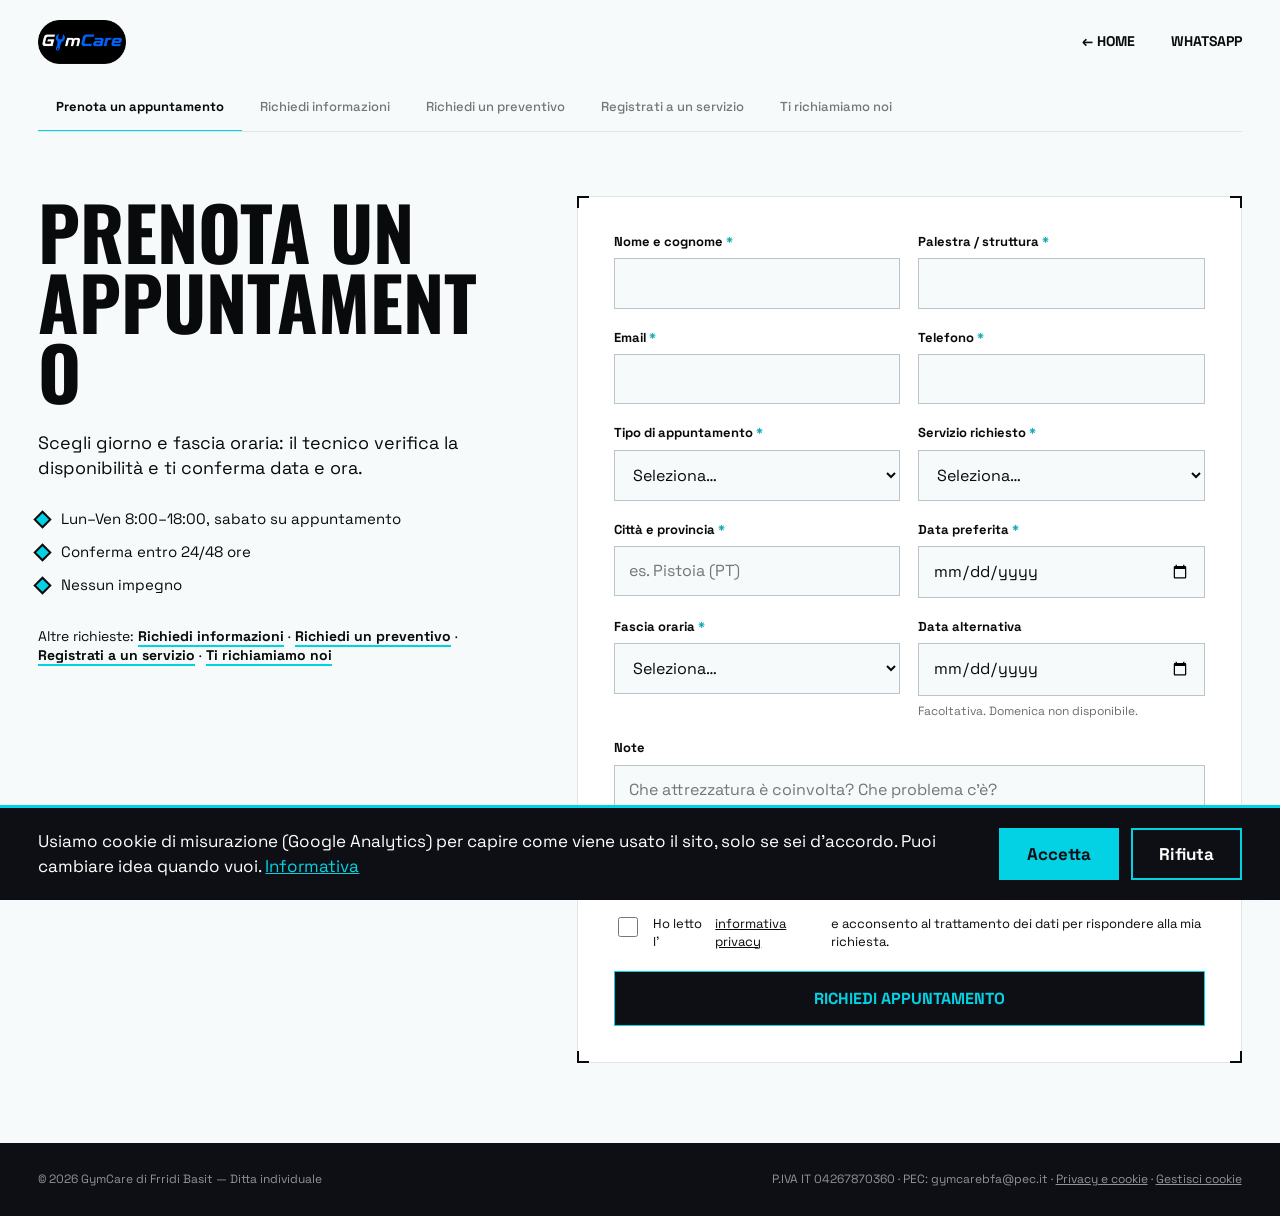
<file: appuntamento.html>
<!doctype html>
<html lang="it"><head><meta charset="utf-8"><meta name="viewport" content="width=device-width, initial-scale=1, viewport-fit=cover">
<title>Prenota un appuntamento — GymCare BFA</title><meta name="description" content="Scegli giorno e fascia oraria: il tecnico verifica la disponibilità e ti conferma data e ora.">
<link rel="canonical" href="https://gymcarebfa.com/appuntamento.html"><meta name="theme-color" content="#f7fafb">
<link rel="icon" type="image/png" href="favicon.png">
<link rel="preconnect" href="https://fonts.googleapis.com"><link rel="preconnect" href="https://fonts.gstatic.com" crossorigin>
<link href="https://fonts.googleapis.com/css2?family=Oswald:wght@400;500;700&family=Space+Grotesk:wght@400;500;700&display=swap" rel="stylesheet">
<link rel="stylesheet" href="richieste.css"></head><body>
<header><a href="index.html" aria-label="GymCare, torna alla home"><img src="logo.png" alt="GymCare" width="600" height="300"></a>
<div class="l"><a href="index.html">← Home</a><a href="https://wa.me/393883053433">WhatsApp</a></div></header>
<nav class="tabs" aria-label="Tipo di richiesta"><a href="appuntamento.html" aria-current="page">Prenota un appuntamento</a><a href="informazioni.html">Richiedi informazioni</a><a href="preventivo.html">Richiedi un preventivo</a><a href="registrazione.html">Registrati a un servizio</a><a href="ricontatto.html">Ti richiamiamo noi</a></nav>
<main><div class="lft"><h1>Prenota un appuntamento</h1><p class="lead">Scegli giorno e fascia oraria: il tecnico verifica la disponibilità e ti conferma data e ora.</p>
<ul class="chk"><li>Lun–Ven 8:00–18:00, sabato su appuntamento</li><li>Conferma entro 24/48 ore</li><li>Nessun impegno</li></ul>
<p class="alt">Altre richieste: <a href="informazioni.html">Richiedi informazioni</a> · <a href="preventivo.html">Richiedi un preventivo</a> · <a href="registrazione.html">Registrati a un servizio</a> · <a href="ricontatto.html">Ti richiamiamo noi</a></p></div>
<div>
<div class="card"><i></i><i></i><i></i><i></i>
<noscript><p class="err">Per inviare il modulo serve JavaScript. Scrivici su <a href="https://wa.me/393883053433"><u>WhatsApp</u></a> o a gymcarebfa@gmail.com.</p></noscript>
<form method="POST" novalidate>
<input type="hidden" name="subject" value="[GymCare sito] Prenota un appuntamento"><input type="hidden" name="from_name" value="Sito GymCare"><input type="hidden" name="tipo_richiesta" value="Prenota un appuntamento"><input type="hidden" name="riferimento" value="" data-l="Riferimento">
<input class="hp" type="checkbox" name="botcheck" tabindex="-1" autocomplete="off" aria-hidden="true">
<div class="f"><label for="nome" class="req">Nome e cognome</label><input id="nome" name="nome" type="text" data-l="Nome e cognome" required autocomplete="name" placeholder=""></div><div class="f"><label for="struttura" class="req">Palestra / struttura</label><input id="struttura" name="struttura" type="text" data-l="Palestra / struttura" required autocomplete="organization" placeholder=""></div><div class="f"><label for="email" class="req">Email</label><input id="email" name="email" type="email" data-l="Email" required autocomplete="email" placeholder=""></div><div class="f"><label for="telefono" class="req">Telefono</label><input id="telefono" name="telefono" type="tel" data-l="Telefono" required autocomplete="tel" placeholder=""></div><div class="f"><label for="tipo_appuntamento" class="req">Tipo di appuntamento</label><select id="tipo_appuntamento" name="tipo_appuntamento" data-l="Tipo di appuntamento" required><option value="">Seleziona…</option><option>Sopralluogo presso la struttura</option><option>Intervento tecnico</option><option>Telefonata / videochiamata</option></select></div><div class="f"><label for="servizio" class="req">Servizio richiesto</label><select id="servizio" name="servizio" data-l="Servizio richiesto" required><option value="">Seleziona…</option><option>Manutenzione ordinaria</option><option>Riparazione guasti</option><option>Revisione completa</option><option>Consulenza e perizie</option><option>Componenti elettroniche</option><option>Fornitura ricambi</option><option>Altro</option></select></div><div class="f"><label for="citta" class="req">Città e provincia</label><input id="citta" name="citta" type="text" data-l="Città e provincia" required autocomplete="address-level2" placeholder="es. Pistoia (PT)"></div><div class="f"><label for="data_preferita" class="req">Data preferita</label><input id="data_preferita" name="data_preferita" type="date" data-l="Data preferita" required data-date placeholder=""></div><div class="f"><label for="fascia" class="req">Fascia oraria</label><select id="fascia" name="fascia" data-l="Fascia oraria" required><option value="">Seleziona…</option><option>Mattina (8–13)</option><option>Pomeriggio (13–18)</option><option>Indifferente</option></select></div><div class="f"><label for="data_alternativa" class="">Data alternativa</label><input id="data_alternativa" name="data_alternativa" type="date" data-l="Data alternativa" data-date placeholder=""><div class="f-h hint">Facoltativa. Domenica non disponibile.</div></div><div class="f full"><label for="note" class="">Note</label><textarea id="note" name="note" data-l="Note" placeholder="Che attrezzatura è coinvolta? Che problema c’è?"></textarea></div>
<div class="f full"><label class="consent"><input type="checkbox" name="privacy" value="accettata" required>Ho letto l’<a href="privacy.html" target="_blank" rel="noopener"><u>informativa privacy</u></a> e acconsento al trattamento dei dati per rispondere alla mia richiesta.</label></div>
<div class="err" id="err" role="alert" tabindex="-1" hidden><b>Invio non riuscito.</b> I tuoi dati non sono stati inviati. Riprova tra poco, oppure scrivici su <a href="https://wa.me/393883053433"><u>WhatsApp</u></a> o a <a href="mailto:gymcarebfa@gmail.com"><u>gymcarebfa@gmail.com</u></a>.</div>
<div class="f full"><button class="btn" type="submit">Richiedi appuntamento</button></div>
</form></div>
<section class="card ok" id="ok" role="status" tabindex="-1" hidden><i></i><i></i><i></i><i></i>
<div class="mk" aria-hidden="true"><svg width="30" height="30" viewBox="0 0 24 24" fill="none" stroke="#0e0f14" stroke-width="3"><path d="M4 12.5l5 5L20 6.5"/></svg></div>
<h2>Richiesta di appuntamento ricevuta</h2><div class="ref">Riferimento: <b></b></div>
<p>Abbiamo ricevuto i tuoi dati. L’appuntamento non è ancora fissato: ti scriviamo o ti chiamiamo entro 24/48 ore per confermare data e ora.</p><p>Conserva il riferimento: se ci scrivi, citalo. Qui sotto trovi il riepilogo di quanto ci hai inviato.</p>
<dl class="rec" id="rec"></dl>
<p>Hai urgenza? Chiamaci o scrivici su WhatsApp al <b>+39 388 305 3433</b> (lun–ven 8:00–18:00).</p>
<div class="acts"><a class="btn" href="index.html">Torna al sito</a><button class="btn o" id="print" type="button">Stampa riepilogo</button><button class="btn o" id="again" type="button">Invia un’altra richiesta</button></div></section>
</div></main>
<footer><span>© 2026 GymCare di Frridi Basit — Ditta individuale</span><span>P.IVA IT 04267870360 · PEC: gymcarebfa@pec.it · <a href="privacy.html"><u>Privacy e cookie</u></a> · <a href="#" data-cookie-reset><u>Gestisci cookie</u></a></span></footer>
<script src="sito.js" defer></script><script src="richieste.js"></script></body></html>
</file>
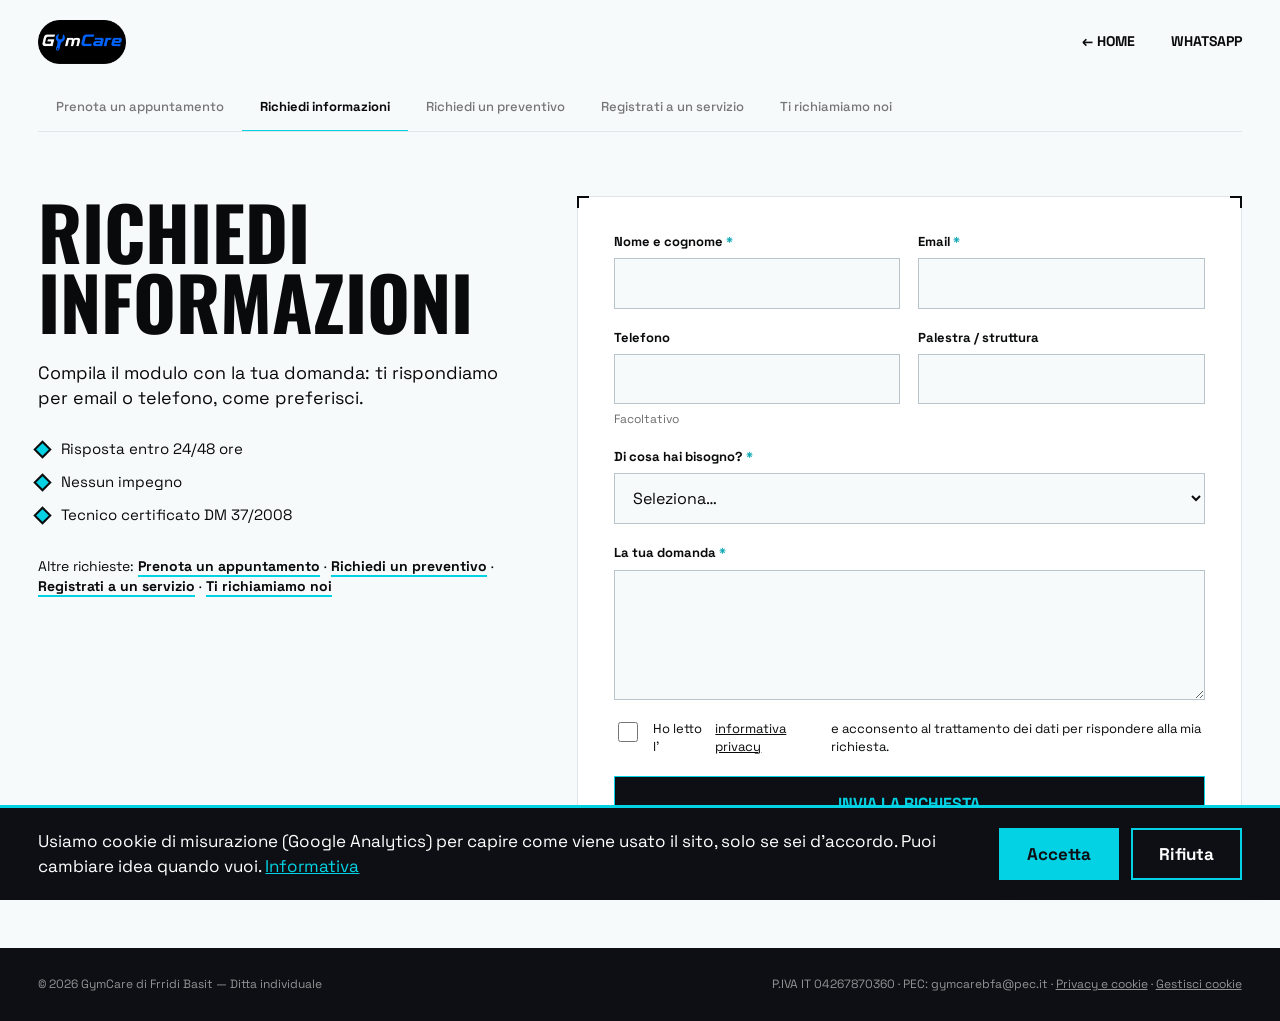
<file: informazioni.html>
<!doctype html>
<html lang="it"><head><meta charset="utf-8"><meta name="viewport" content="width=device-width, initial-scale=1, viewport-fit=cover">
<title>Richiedi informazioni — GymCare BFA</title><meta name="description" content="Compila il modulo con la tua domanda: ti rispondiamo per email o telefono, come preferisci.">
<link rel="canonical" href="https://gymcarebfa.com/informazioni.html"><meta name="theme-color" content="#f7fafb">
<link rel="icon" type="image/png" href="favicon.png">
<link rel="preconnect" href="https://fonts.googleapis.com"><link rel="preconnect" href="https://fonts.gstatic.com" crossorigin>
<link href="https://fonts.googleapis.com/css2?family=Oswald:wght@400;500;700&family=Space+Grotesk:wght@400;500;700&display=swap" rel="stylesheet">
<link rel="stylesheet" href="richieste.css"></head><body>
<header><a href="index.html" aria-label="GymCare, torna alla home"><img src="logo.png" alt="GymCare" width="600" height="300"></a>
<div class="l"><a href="index.html">← Home</a><a href="https://wa.me/393883053433">WhatsApp</a></div></header>
<nav class="tabs" aria-label="Tipo di richiesta"><a href="appuntamento.html">Prenota un appuntamento</a><a href="informazioni.html" aria-current="page">Richiedi informazioni</a><a href="preventivo.html">Richiedi un preventivo</a><a href="registrazione.html">Registrati a un servizio</a><a href="ricontatto.html">Ti richiamiamo noi</a></nav>
<main><div class="lft"><h1>Richiedi informazioni</h1><p class="lead">Compila il modulo con la tua domanda: ti rispondiamo per email o telefono, come preferisci.</p>
<ul class="chk"><li>Risposta entro 24/48 ore</li><li>Nessun impegno</li><li>Tecnico certificato DM 37/2008</li></ul>
<p class="alt">Altre richieste: <a href="appuntamento.html">Prenota un appuntamento</a> · <a href="preventivo.html">Richiedi un preventivo</a> · <a href="registrazione.html">Registrati a un servizio</a> · <a href="ricontatto.html">Ti richiamiamo noi</a></p></div>
<div>
<div class="card"><i></i><i></i><i></i><i></i>
<noscript><p class="err">Per inviare il modulo serve JavaScript. Scrivici su <a href="https://wa.me/393883053433"><u>WhatsApp</u></a> o a gymcarebfa@gmail.com.</p></noscript>
<form method="POST" novalidate>
<input type="hidden" name="subject" value="[GymCare sito] Richiedi informazioni"><input type="hidden" name="from_name" value="Sito GymCare"><input type="hidden" name="tipo_richiesta" value="Richiedi informazioni"><input type="hidden" name="riferimento" value="" data-l="Riferimento">
<input class="hp" type="checkbox" name="botcheck" tabindex="-1" autocomplete="off" aria-hidden="true">
<div class="f"><label for="nome" class="req">Nome e cognome</label><input id="nome" name="nome" type="text" data-l="Nome e cognome" required autocomplete="name" placeholder=""></div><div class="f"><label for="email" class="req">Email</label><input id="email" name="email" type="email" data-l="Email" required autocomplete="email" placeholder=""></div><div class="f"><label for="telefono" class="">Telefono</label><input id="telefono" name="telefono" type="tel" data-l="Telefono" autocomplete="tel" placeholder=""><div class="f-h hint">Facoltativo</div></div><div class="f"><label for="struttura" class="">Palestra / struttura</label><input id="struttura" name="struttura" type="text" data-l="Palestra / struttura" autocomplete="organization" placeholder=""></div><div class="f full"><label for="argomento" class="req">Di cosa hai bisogno?</label><select id="argomento" name="argomento" data-l="Di cosa hai bisogno?" required><option value="">Seleziona…</option><option>Servizi e interventi</option><option>Contratti di manutenzione</option><option>Zone coperte e tempi di intervento</option><option>Ricambi e marche trattate</option><option>Collaborazioni</option><option>Altro</option></select></div><div class="f full"><label for="messaggio" class="req">La tua domanda</label><textarea id="messaggio" name="messaggio" data-l="La tua domanda" required placeholder=""></textarea></div>
<div class="f full"><label class="consent"><input type="checkbox" name="privacy" value="accettata" required>Ho letto l’<a href="privacy.html" target="_blank" rel="noopener"><u>informativa privacy</u></a> e acconsento al trattamento dei dati per rispondere alla mia richiesta.</label></div>
<div class="err" id="err" role="alert" tabindex="-1" hidden><b>Invio non riuscito.</b> I tuoi dati non sono stati inviati. Riprova tra poco, oppure scrivici su <a href="https://wa.me/393883053433"><u>WhatsApp</u></a> o a <a href="mailto:gymcarebfa@gmail.com"><u>gymcarebfa@gmail.com</u></a>.</div>
<div class="f full"><button class="btn" type="submit">Invia la richiesta</button></div>
</form></div>
<section class="card ok" id="ok" role="status" tabindex="-1" hidden><i></i><i></i><i></i><i></i>
<div class="mk" aria-hidden="true"><svg width="30" height="30" viewBox="0 0 24 24" fill="none" stroke="#0e0f14" stroke-width="3"><path d="M4 12.5l5 5L20 6.5"/></svg></div>
<h2>Richiesta di informazioni ricevuta</h2><div class="ref">Riferimento: <b></b></div>
<p>Abbiamo ricevuto il tuo messaggio. Un tecnico lo legge e ti risponde entro 24/48 ore.</p><p>Conserva il riferimento: se ci scrivi, citalo. Qui sotto trovi il riepilogo di quanto ci hai inviato.</p>
<dl class="rec" id="rec"></dl>
<p>Hai urgenza? Chiamaci o scrivici su WhatsApp al <b>+39 388 305 3433</b> (lun–ven 8:00–18:00).</p>
<div class="acts"><a class="btn" href="index.html">Torna al sito</a><button class="btn o" id="print" type="button">Stampa riepilogo</button><button class="btn o" id="again" type="button">Invia un’altra richiesta</button></div></section>
</div></main>
<footer><span>© 2026 GymCare di Frridi Basit — Ditta individuale</span><span>P.IVA IT 04267870360 · PEC: gymcarebfa@pec.it · <a href="privacy.html"><u>Privacy e cookie</u></a> · <a href="#" data-cookie-reset><u>Gestisci cookie</u></a></span></footer>
<script src="sito.js" defer></script><script src="richieste.js"></script></body></html>
</file>
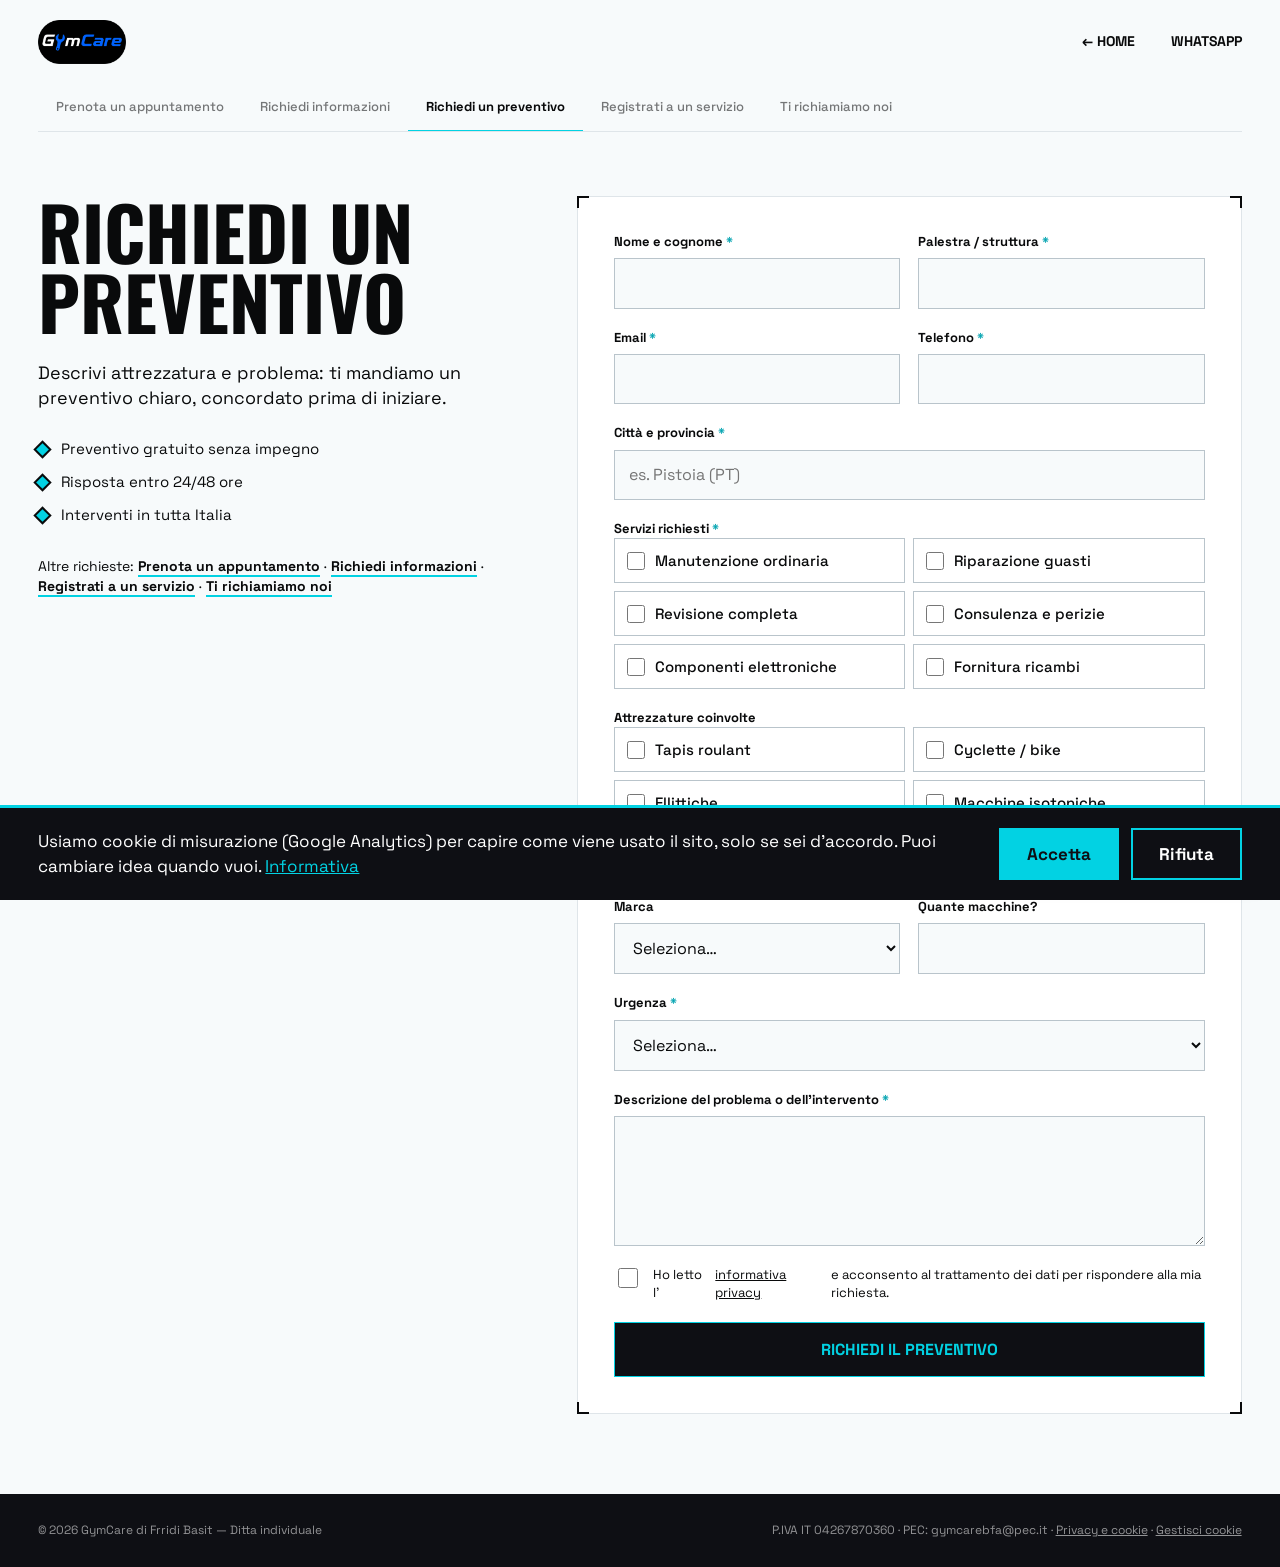
<file: preventivo.html>
<!doctype html>
<html lang="it"><head><meta charset="utf-8"><meta name="viewport" content="width=device-width, initial-scale=1, viewport-fit=cover">
<title>Richiedi un preventivo — GymCare BFA</title><meta name="description" content="Descrivi attrezzatura e problema: ti mandiamo un preventivo chiaro, concordato prima di iniziare.">
<link rel="canonical" href="https://gymcarebfa.com/preventivo.html"><meta name="theme-color" content="#f7fafb">
<link rel="icon" type="image/png" href="favicon.png">
<link rel="preconnect" href="https://fonts.googleapis.com"><link rel="preconnect" href="https://fonts.gstatic.com" crossorigin>
<link href="https://fonts.googleapis.com/css2?family=Oswald:wght@400;500;700&family=Space+Grotesk:wght@400;500;700&display=swap" rel="stylesheet">
<link rel="stylesheet" href="richieste.css"></head><body>
<header><a href="index.html" aria-label="GymCare, torna alla home"><img src="logo.png" alt="GymCare" width="600" height="300"></a>
<div class="l"><a href="index.html">← Home</a><a href="https://wa.me/393883053433">WhatsApp</a></div></header>
<nav class="tabs" aria-label="Tipo di richiesta"><a href="appuntamento.html">Prenota un appuntamento</a><a href="informazioni.html">Richiedi informazioni</a><a href="preventivo.html" aria-current="page">Richiedi un preventivo</a><a href="registrazione.html">Registrati a un servizio</a><a href="ricontatto.html">Ti richiamiamo noi</a></nav>
<main><div class="lft"><h1>Richiedi un preventivo</h1><p class="lead">Descrivi attrezzatura e problema: ti mandiamo un preventivo chiaro, concordato prima di iniziare.</p>
<ul class="chk"><li>Preventivo gratuito senza impegno</li><li>Risposta entro 24/48 ore</li><li>Interventi in tutta Italia</li></ul>
<p class="alt">Altre richieste: <a href="appuntamento.html">Prenota un appuntamento</a> · <a href="informazioni.html">Richiedi informazioni</a> · <a href="registrazione.html">Registrati a un servizio</a> · <a href="ricontatto.html">Ti richiamiamo noi</a></p></div>
<div>
<div class="card"><i></i><i></i><i></i><i></i>
<noscript><p class="err">Per inviare il modulo serve JavaScript. Scrivici su <a href="https://wa.me/393883053433"><u>WhatsApp</u></a> o a gymcarebfa@gmail.com.</p></noscript>
<form method="POST" novalidate>
<input type="hidden" name="subject" value="[GymCare sito] Richiedi un preventivo"><input type="hidden" name="from_name" value="Sito GymCare"><input type="hidden" name="tipo_richiesta" value="Richiedi un preventivo"><input type="hidden" name="riferimento" value="" data-l="Riferimento">
<input class="hp" type="checkbox" name="botcheck" tabindex="-1" autocomplete="off" aria-hidden="true">
<div class="f"><label for="nome" class="req">Nome e cognome</label><input id="nome" name="nome" type="text" data-l="Nome e cognome" required autocomplete="name" placeholder=""></div><div class="f"><label for="struttura" class="req">Palestra / struttura</label><input id="struttura" name="struttura" type="text" data-l="Palestra / struttura" required autocomplete="organization" placeholder=""></div><div class="f"><label for="email" class="req">Email</label><input id="email" name="email" type="email" data-l="Email" required autocomplete="email" placeholder=""></div><div class="f"><label for="telefono" class="req">Telefono</label><input id="telefono" name="telefono" type="tel" data-l="Telefono" required autocomplete="tel" placeholder=""></div><div class="f full"><label for="citta" class="req">Città e provincia</label><input id="citta" name="citta" type="text" data-l="Città e provincia" required autocomplete="address-level2" placeholder="es. Pistoia (PT)"></div><fieldset class="f full" data-one><legend class="req">Servizi richiesti</legend><div class="opts"><label class="opt"><input type="checkbox" name="servizi" value="Manutenzione ordinaria" data-l="Servizi richiesti">Manutenzione ordinaria</label><label class="opt"><input type="checkbox" name="servizi" value="Riparazione guasti" data-l="Servizi richiesti">Riparazione guasti</label><label class="opt"><input type="checkbox" name="servizi" value="Revisione completa" data-l="Servizi richiesti">Revisione completa</label><label class="opt"><input type="checkbox" name="servizi" value="Consulenza e perizie" data-l="Servizi richiesti">Consulenza e perizie</label><label class="opt"><input type="checkbox" name="servizi" value="Componenti elettroniche" data-l="Servizi richiesti">Componenti elettroniche</label><label class="opt"><input type="checkbox" name="servizi" value="Fornitura ricambi" data-l="Servizi richiesti">Fornitura ricambi</label></div></fieldset><fieldset class="f full"><legend class="">Attrezzature coinvolte</legend><div class="opts"><label class="opt"><input type="checkbox" name="attrezzature" value="Tapis roulant" data-l="Attrezzature coinvolte">Tapis roulant</label><label class="opt"><input type="checkbox" name="attrezzature" value="Cyclette / bike" data-l="Attrezzature coinvolte">Cyclette / bike</label><label class="opt"><input type="checkbox" name="attrezzature" value="Ellittiche" data-l="Attrezzature coinvolte">Ellittiche</label><label class="opt"><input type="checkbox" name="attrezzature" value="Macchine isotoniche" data-l="Attrezzature coinvolte">Macchine isotoniche</label><label class="opt"><input type="checkbox" name="attrezzature" value="Cavi e pulegge" data-l="Attrezzature coinvolte">Cavi e pulegge</label><label class="opt"><input type="checkbox" name="attrezzature" value="Altro" data-l="Attrezzature coinvolte">Altro</label></div></fieldset><div class="f"><label for="marca" class="">Marca</label><select id="marca" name="marca" data-l="Marca"><option value="">Seleziona…</option><option>Technogym</option><option>Life Fitness</option><option>Hammer Strength</option><option>Cybex</option><option>Matrix Fitness</option><option>Panatta</option><option>Precor</option><option>Star Trac</option><option>Gym80</option><option>BH Fitness</option><option>Nautilus</option><option>Kettler</option><option>Keiser</option><option>Stages Cycling</option><option>Spinning (Mad Dogg)</option><option>Concept2</option><option>Woodway</option><option>Horizon Fitness</option><option>NordicTrack</option><option>ProForm</option><option>Altra marca</option><option>Non so / marche miste</option></select></div><div class="f"><label for="numero_macchine" class="">Quante macchine?</label><input id="numero_macchine" name="numero_macchine" type="number" data-l="Quante macchine?" min="0" placeholder=""></div><div class="f full"><label for="urgenza" class="req">Urgenza</label><select id="urgenza" name="urgenza" data-l="Urgenza" required><option value="">Seleziona…</option><option>Normale</option><option>Entro 7 giorni</option><option>Urgente (macchina ferma)</option></select></div><div class="f full"><label for="descrizione" class="req">Descrizione del problema o dell’intervento</label><textarea id="descrizione" name="descrizione" data-l="Descrizione del problema o dell’intervento" required placeholder=""></textarea></div>
<div class="f full"><label class="consent"><input type="checkbox" name="privacy" value="accettata" required>Ho letto l’<a href="privacy.html" target="_blank" rel="noopener"><u>informativa privacy</u></a> e acconsento al trattamento dei dati per rispondere alla mia richiesta.</label></div>
<div class="err" id="err" role="alert" tabindex="-1" hidden><b>Invio non riuscito.</b> I tuoi dati non sono stati inviati. Riprova tra poco, oppure scrivici su <a href="https://wa.me/393883053433"><u>WhatsApp</u></a> o a <a href="mailto:gymcarebfa@gmail.com"><u>gymcarebfa@gmail.com</u></a>.</div>
<div class="f full"><button class="btn" type="submit">Richiedi il preventivo</button></div>
</form></div>
<section class="card ok" id="ok" role="status" tabindex="-1" hidden><i></i><i></i><i></i><i></i>
<div class="mk" aria-hidden="true"><svg width="30" height="30" viewBox="0 0 24 24" fill="none" stroke="#0e0f14" stroke-width="3"><path d="M4 12.5l5 5L20 6.5"/></svg></div>
<h2>Richiesta di preventivo ricevuta</h2><div class="ref">Riferimento: <b></b></div>
<p>Abbiamo ricevuto la tua richiesta. Ti inviamo il preventivo entro 24/48 ore. Puoi mandarci foto o video dell’attrezzatura su WhatsApp citando il riferimento.</p><p>Conserva il riferimento: se ci scrivi, citalo. Qui sotto trovi il riepilogo di quanto ci hai inviato.</p>
<dl class="rec" id="rec"></dl>
<p>Hai urgenza? Chiamaci o scrivici su WhatsApp al <b>+39 388 305 3433</b> (lun–ven 8:00–18:00).</p>
<div class="acts"><a class="btn" href="index.html">Torna al sito</a><a class="btn o" id="wa" href="https://wa.me/393883053433?text=Ciao%20GymCare%2C%20ti%20scrivo%20per%20la%20richiesta%20RIF.">Invia foto su WhatsApp</a><button class="btn o" id="print" type="button">Stampa riepilogo</button><button class="btn o" id="again" type="button">Invia un’altra richiesta</button></div></section>
</div></main>
<footer><span>© 2026 GymCare di Frridi Basit — Ditta individuale</span><span>P.IVA IT 04267870360 · PEC: gymcarebfa@pec.it · <a href="privacy.html"><u>Privacy e cookie</u></a> · <a href="#" data-cookie-reset><u>Gestisci cookie</u></a></span></footer>
<script src="sito.js" defer></script><script src="richieste.js"></script></body></html>
</file>
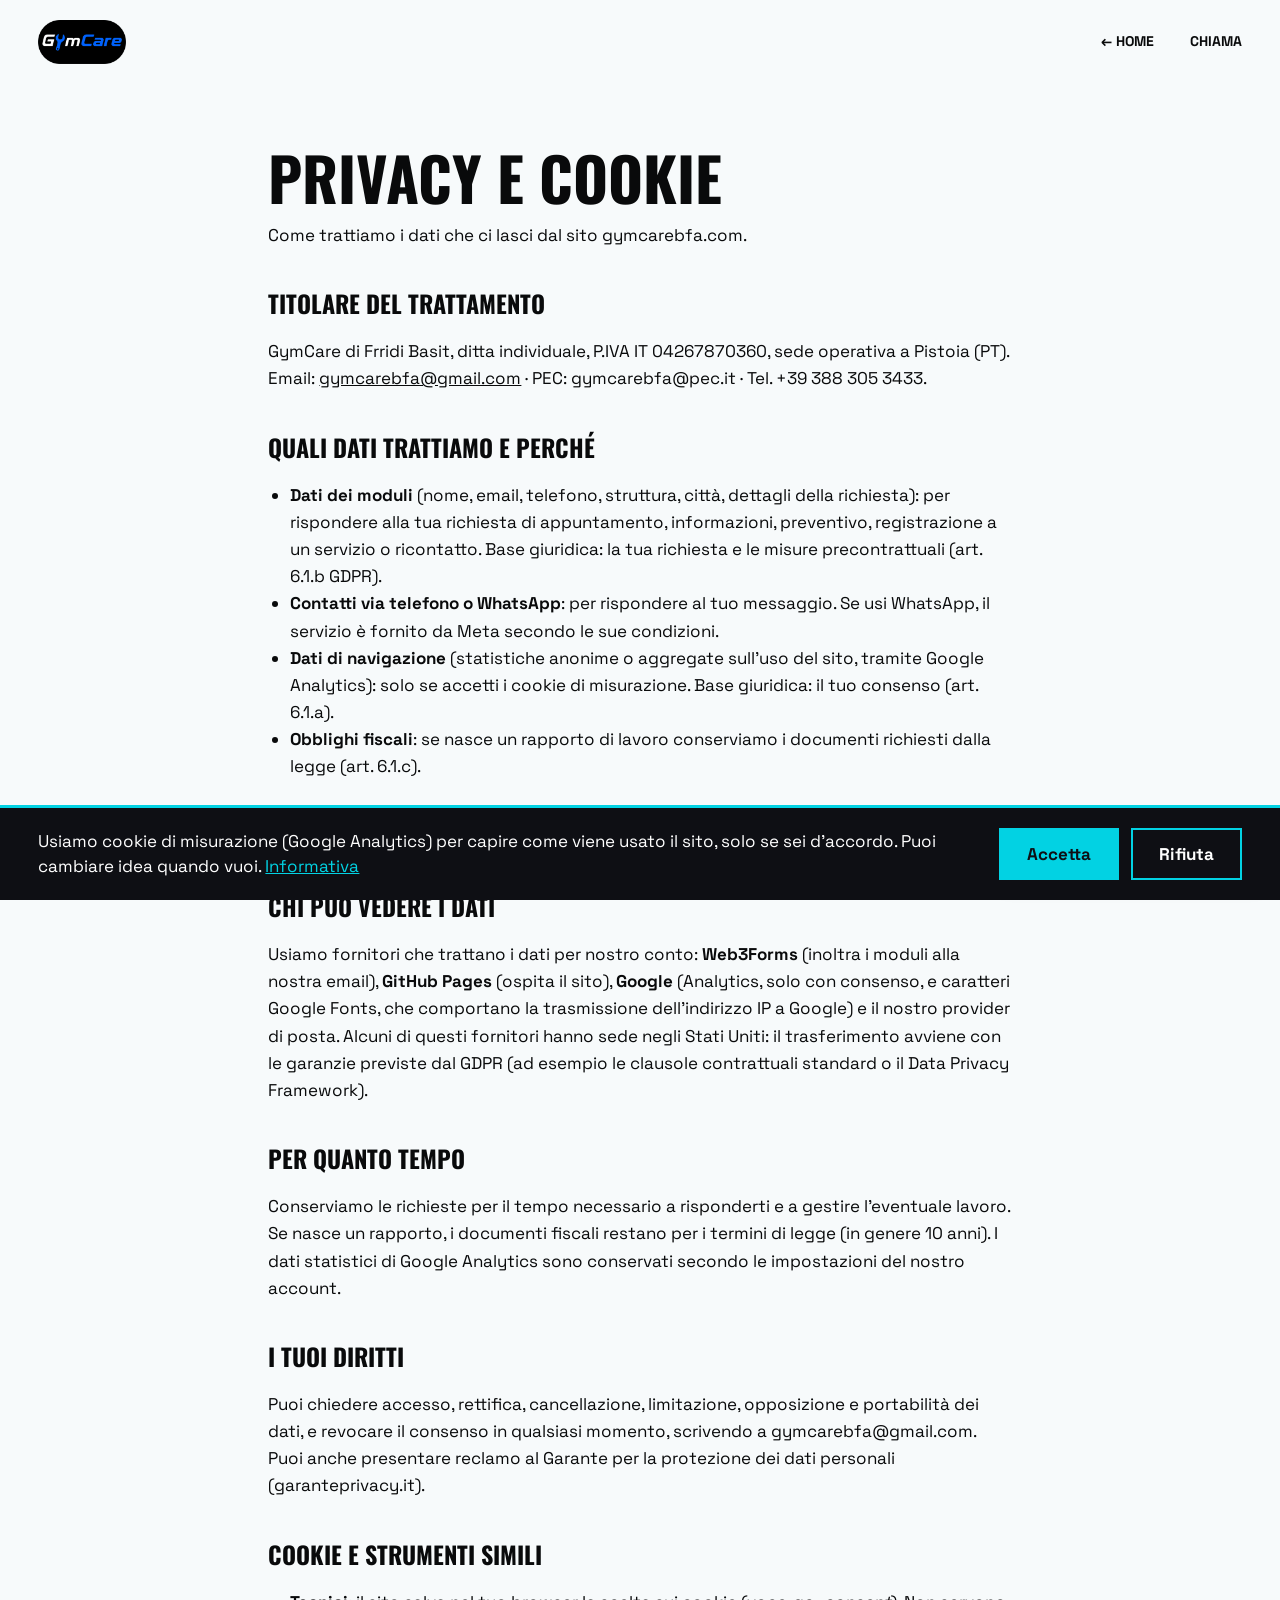
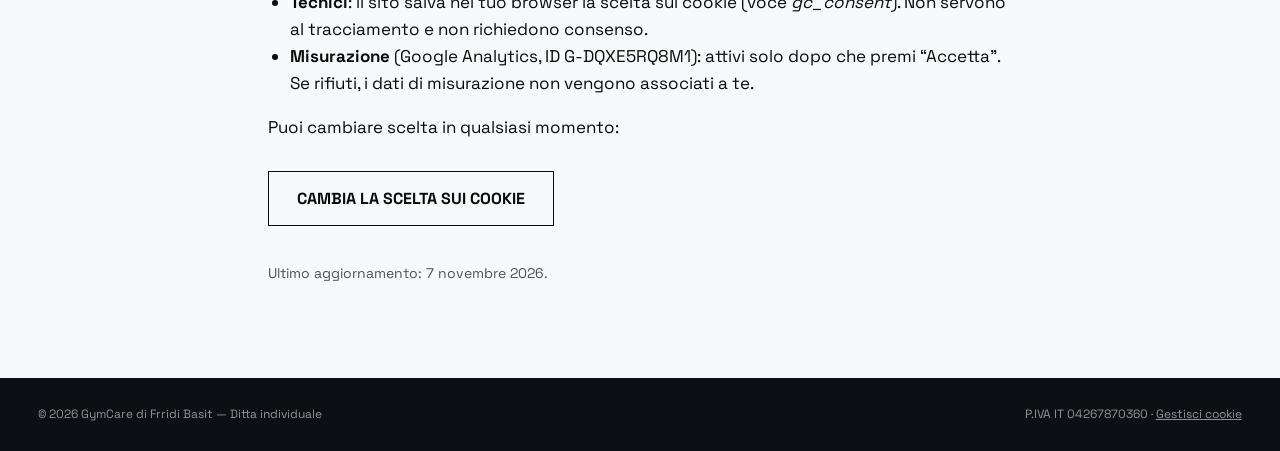
<file: privacy.html>
<!doctype html>
<html lang="it"><head><meta charset="utf-8"><meta name="viewport" content="width=device-width, initial-scale=1, viewport-fit=cover">
<title>Privacy e cookie — GymCare BFA</title><meta name="description" content="Informativa privacy e cookie di GymCare BFA.">
<link rel="canonical" href="https://gymcarebfa.com/privacy.html"><meta name="theme-color" content="#f7fafb"><link rel="icon" type="image/png" href="favicon.png">
<link href="https://fonts.googleapis.com/css2?family=Oswald:wght@400;500;700&family=Space+Grotesk:wght@400;500;700&display=swap" rel="stylesheet">
<link rel="stylesheet" href="richieste.css"></head><body>
<header><a href="index.html" aria-label="GymCare, torna alla home"><img src="logo.png" alt="GymCare" width="600" height="300"></a>
<div class="l"><a href="index.html">← Home</a><a href="tel:+393883053433">Chiama</a></div></header>
<main class="pv"><h1>Privacy e cookie</h1><p>Come trattiamo i dati che ci lasci dal sito gymcarebfa.com.</p><h2>Titolare del trattamento</h2><p>GymCare di Frridi Basit, ditta individuale, P.IVA IT 04267870360, sede operativa a Pistoia (PT). Email: <a href="mailto:gymcarebfa@gmail.com"><u>gymcarebfa@gmail.com</u></a> · PEC: gymcarebfa@pec.it · Tel. +39 388 305 3433.</p><h2>Quali dati trattiamo e perché</h2><ul><li><b>Dati dei moduli</b> (nome, email, telefono, struttura, città, dettagli della richiesta): per rispondere alla tua richiesta di appuntamento, informazioni, preventivo, registrazione a un servizio o ricontatto. Base giuridica: la tua richiesta e le misure precontrattuali (art. 6.1.b GDPR).</li><li><b>Contatti via telefono o WhatsApp</b>: per rispondere al tuo messaggio. Se usi WhatsApp, il servizio è fornito da Meta secondo le sue condizioni.</li><li><b>Dati di navigazione</b> (statistiche anonime o aggregate sull’uso del sito, tramite Google Analytics): solo se accetti i cookie di misurazione. Base giuridica: il tuo consenso (art. 6.1.a).</li><li><b>Obblighi fiscali</b>: se nasce un rapporto di lavoro conserviamo i documenti richiesti dalla legge (art. 6.1.c).</li></ul><p>Il conferimento dei dati dei moduli è facoltativo, ma senza i campi obbligatori non possiamo rispondere. Non vendiamo i tuoi dati e non li usiamo per decisioni automatizzate.</p><h2>Chi può vedere i dati</h2><p>Usiamo fornitori che trattano i dati per nostro conto: <b>Web3Forms</b> (inoltra i moduli alla nostra email), <b>GitHub Pages</b> (ospita il sito), <b>Google</b> (Analytics, solo con consenso, e caratteri Google Fonts, che comportano la trasmissione dell’indirizzo IP a Google) e il nostro provider di posta. Alcuni di questi fornitori hanno sede negli Stati Uniti: il trasferimento avviene con le garanzie previste dal GDPR (ad esempio le clausole contrattuali standard o il Data Privacy Framework).</p><h2>Per quanto tempo</h2><p>Conserviamo le richieste per il tempo necessario a risponderti e a gestire l’eventuale lavoro. Se nasce un rapporto, i documenti fiscali restano per i termini di legge (in genere 10 anni). I dati statistici di Google Analytics sono conservati secondo le impostazioni del nostro account.</p><h2>I tuoi diritti</h2><p>Puoi chiedere accesso, rettifica, cancellazione, limitazione, opposizione e portabilità dei dati, e revocare il consenso in qualsiasi momento, scrivendo a gymcarebfa@gmail.com. Puoi anche presentare reclamo al Garante per la protezione dei dati personali (garanteprivacy.it).</p><h2 id="cookie">Cookie e strumenti simili</h2><ul><li><b>Tecnici</b>: il sito salva nel tuo browser la scelta sui cookie (voce <i>gc_consent</i>). Non servono al tracciamento e non richiedono consenso.</li><li><b>Misurazione</b> (Google Analytics, ID G-DQXE5RQ8M1): attivi solo dopo che premi “Accetta”. Se rifiuti, i dati di misurazione non vengono associati a te.</li></ul><p>Puoi cambiare scelta in qualsiasi momento:</p><button class="btn o" type="button" onclick="document.querySelector('[data-cookie-reset]').click()">Cambia la scelta sui cookie</button><p style="margin-top:36px;font-size:14px;opacity:.7">Ultimo aggiornamento: 7 novembre 2026.</p></main>
<footer><span>© 2026 GymCare di Frridi Basit — Ditta individuale</span><span>P.IVA IT 04267870360 · <a href="#" data-cookie-reset><u>Gestisci cookie</u></a></span></footer>
<script src="sito.js" defer></script></body></html>
</file>
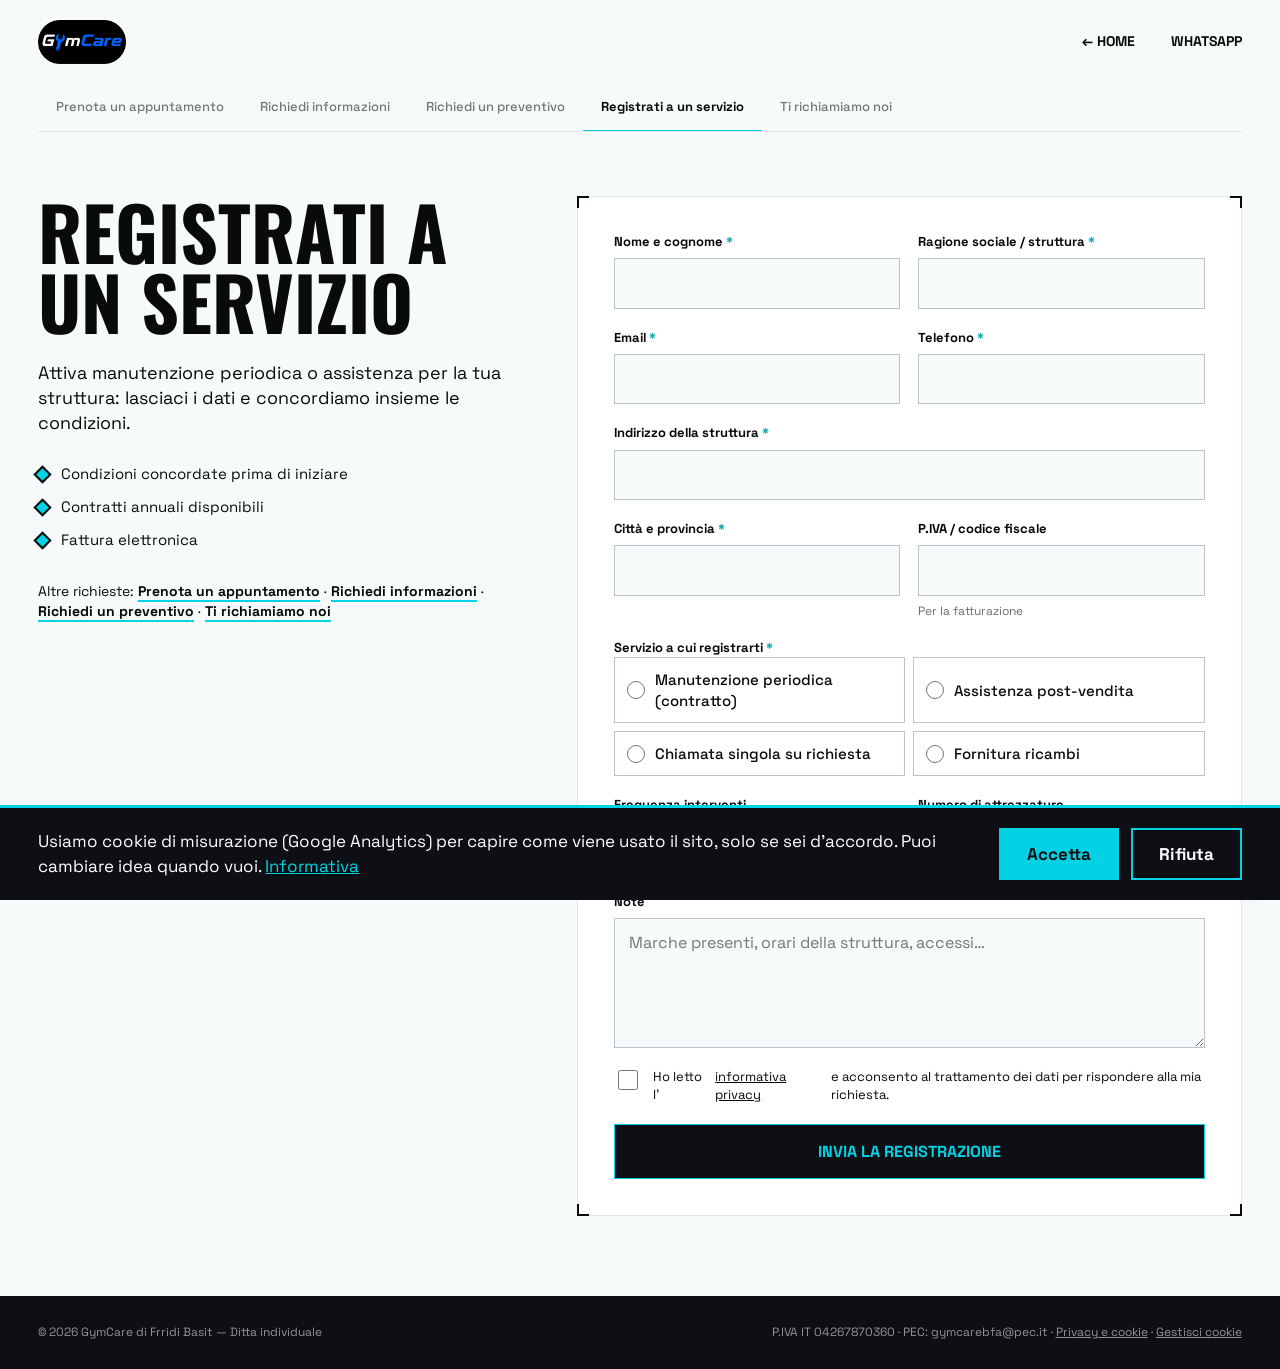
<file: registrazione.html>
<!doctype html>
<html lang="it"><head><meta charset="utf-8"><meta name="viewport" content="width=device-width, initial-scale=1, viewport-fit=cover">
<title>Registrati a un servizio — GymCare BFA</title><meta name="description" content="Attiva manutenzione periodica o assistenza per la tua struttura: lasciaci i dati e concordiamo insieme le condizioni.">
<link rel="canonical" href="https://gymcarebfa.com/registrazione.html"><meta name="theme-color" content="#f7fafb">
<link rel="icon" type="image/png" href="favicon.png">
<link rel="preconnect" href="https://fonts.googleapis.com"><link rel="preconnect" href="https://fonts.gstatic.com" crossorigin>
<link href="https://fonts.googleapis.com/css2?family=Oswald:wght@400;500;700&family=Space+Grotesk:wght@400;500;700&display=swap" rel="stylesheet">
<link rel="stylesheet" href="richieste.css"></head><body>
<header><a href="index.html" aria-label="GymCare, torna alla home"><img src="logo.png" alt="GymCare" width="600" height="300"></a>
<div class="l"><a href="index.html">← Home</a><a href="https://wa.me/393883053433">WhatsApp</a></div></header>
<nav class="tabs" aria-label="Tipo di richiesta"><a href="appuntamento.html">Prenota un appuntamento</a><a href="informazioni.html">Richiedi informazioni</a><a href="preventivo.html">Richiedi un preventivo</a><a href="registrazione.html" aria-current="page">Registrati a un servizio</a><a href="ricontatto.html">Ti richiamiamo noi</a></nav>
<main><div class="lft"><h1>Registrati a un servizio</h1><p class="lead">Attiva manutenzione periodica o assistenza per la tua struttura: lasciaci i dati e concordiamo insieme le condizioni.</p>
<ul class="chk"><li>Condizioni concordate prima di iniziare</li><li>Contratti annuali disponibili</li><li>Fattura elettronica</li></ul>
<p class="alt">Altre richieste: <a href="appuntamento.html">Prenota un appuntamento</a> · <a href="informazioni.html">Richiedi informazioni</a> · <a href="preventivo.html">Richiedi un preventivo</a> · <a href="ricontatto.html">Ti richiamiamo noi</a></p></div>
<div>
<div class="card"><i></i><i></i><i></i><i></i>
<noscript><p class="err">Per inviare il modulo serve JavaScript. Scrivici su <a href="https://wa.me/393883053433"><u>WhatsApp</u></a> o a gymcarebfa@gmail.com.</p></noscript>
<form method="POST" novalidate>
<input type="hidden" name="subject" value="[GymCare sito] Registrati a un servizio"><input type="hidden" name="from_name" value="Sito GymCare"><input type="hidden" name="tipo_richiesta" value="Registrati a un servizio"><input type="hidden" name="riferimento" value="" data-l="Riferimento">
<input class="hp" type="checkbox" name="botcheck" tabindex="-1" autocomplete="off" aria-hidden="true">
<div class="f"><label for="nome" class="req">Nome e cognome</label><input id="nome" name="nome" type="text" data-l="Nome e cognome" required autocomplete="name" placeholder=""></div><div class="f"><label for="struttura" class="req">Ragione sociale / struttura</label><input id="struttura" name="struttura" type="text" data-l="Ragione sociale / struttura" required autocomplete="organization" placeholder=""></div><div class="f"><label for="email" class="req">Email</label><input id="email" name="email" type="email" data-l="Email" required autocomplete="email" placeholder=""></div><div class="f"><label for="telefono" class="req">Telefono</label><input id="telefono" name="telefono" type="tel" data-l="Telefono" required autocomplete="tel" placeholder=""></div><div class="f full"><label for="indirizzo" class="req">Indirizzo della struttura</label><input id="indirizzo" name="indirizzo" type="text" data-l="Indirizzo della struttura" required autocomplete="street-address" placeholder=""></div><div class="f"><label for="citta" class="req">Città e provincia</label><input id="citta" name="citta" type="text" data-l="Città e provincia" required autocomplete="address-level2" placeholder=""></div><div class="f"><label for="piva" class="">P.IVA / codice fiscale</label><input id="piva" name="piva" type="text" data-l="P.IVA / codice fiscale" placeholder=""><div class="f-h hint">Per la fatturazione</div></div><fieldset class="f full"><legend class="req">Servizio a cui registrarti</legend><div class="opts"><label class="opt"><input type="radio" name="servizio" value="Manutenzione periodica (contratto)" data-l="Servizio a cui registrarti" required>Manutenzione periodica (contratto)</label><label class="opt"><input type="radio" name="servizio" value="Assistenza post-vendita" data-l="Servizio a cui registrarti" required>Assistenza post-vendita</label><label class="opt"><input type="radio" name="servizio" value="Chiamata singola su richiesta" data-l="Servizio a cui registrarti" required>Chiamata singola su richiesta</label><label class="opt"><input type="radio" name="servizio" value="Fornitura ricambi" data-l="Servizio a cui registrarti" required>Fornitura ricambi</label></div></fieldset><div class="f"><label for="frequenza" class="">Frequenza interventi</label><select id="frequenza" name="frequenza" data-l="Frequenza interventi"><option value="">Seleziona…</option><option>Da definire</option><option>Mensile</option><option>Trimestrale</option><option>Semestrale</option><option>Annuale</option></select></div><div class="f"><label for="numero_macchine" class="">Numero di attrezzature</label><input id="numero_macchine" name="numero_macchine" type="number" data-l="Numero di attrezzature" min="0" placeholder=""></div><div class="f full"><label for="note" class="">Note</label><textarea id="note" name="note" data-l="Note" placeholder="Marche presenti, orari della struttura, accessi…"></textarea></div>
<div class="f full"><label class="consent"><input type="checkbox" name="privacy" value="accettata" required>Ho letto l’<a href="privacy.html" target="_blank" rel="noopener"><u>informativa privacy</u></a> e acconsento al trattamento dei dati per rispondere alla mia richiesta.</label></div>
<div class="err" id="err" role="alert" tabindex="-1" hidden><b>Invio non riuscito.</b> I tuoi dati non sono stati inviati. Riprova tra poco, oppure scrivici su <a href="https://wa.me/393883053433"><u>WhatsApp</u></a> o a <a href="mailto:gymcarebfa@gmail.com"><u>gymcarebfa@gmail.com</u></a>.</div>
<div class="f full"><button class="btn" type="submit">Invia la registrazione</button></div>
</form></div>
<section class="card ok" id="ok" role="status" tabindex="-1" hidden><i></i><i></i><i></i><i></i>
<div class="mk" aria-hidden="true"><svg width="30" height="30" viewBox="0 0 24 24" fill="none" stroke="#0e0f14" stroke-width="3"><path d="M4 12.5l5 5L20 6.5"/></svg></div>
<h2>Registrazione ricevuta</h2><div class="ref">Riferimento: <b></b></div>
<p>Abbiamo ricevuto i dati della tua struttura. Ti contattiamo entro 24/48 ore per definire insieme servizio, frequenza e condizioni prima di attivarlo.</p><p>Conserva il riferimento: se ci scrivi, citalo. Qui sotto trovi il riepilogo di quanto ci hai inviato.</p>
<dl class="rec" id="rec"></dl>
<p>Hai urgenza? Chiamaci o scrivici su WhatsApp al <b>+39 388 305 3433</b> (lun–ven 8:00–18:00).</p>
<div class="acts"><a class="btn" href="index.html">Torna al sito</a><button class="btn o" id="print" type="button">Stampa riepilogo</button><button class="btn o" id="again" type="button">Invia un’altra richiesta</button></div></section>
</div></main>
<footer><span>© 2026 GymCare di Frridi Basit — Ditta individuale</span><span>P.IVA IT 04267870360 · PEC: gymcarebfa@pec.it · <a href="privacy.html"><u>Privacy e cookie</u></a> · <a href="#" data-cookie-reset><u>Gestisci cookie</u></a></span></footer>
<script src="sito.js" defer></script><script src="richieste.js"></script></body></html>
</file>
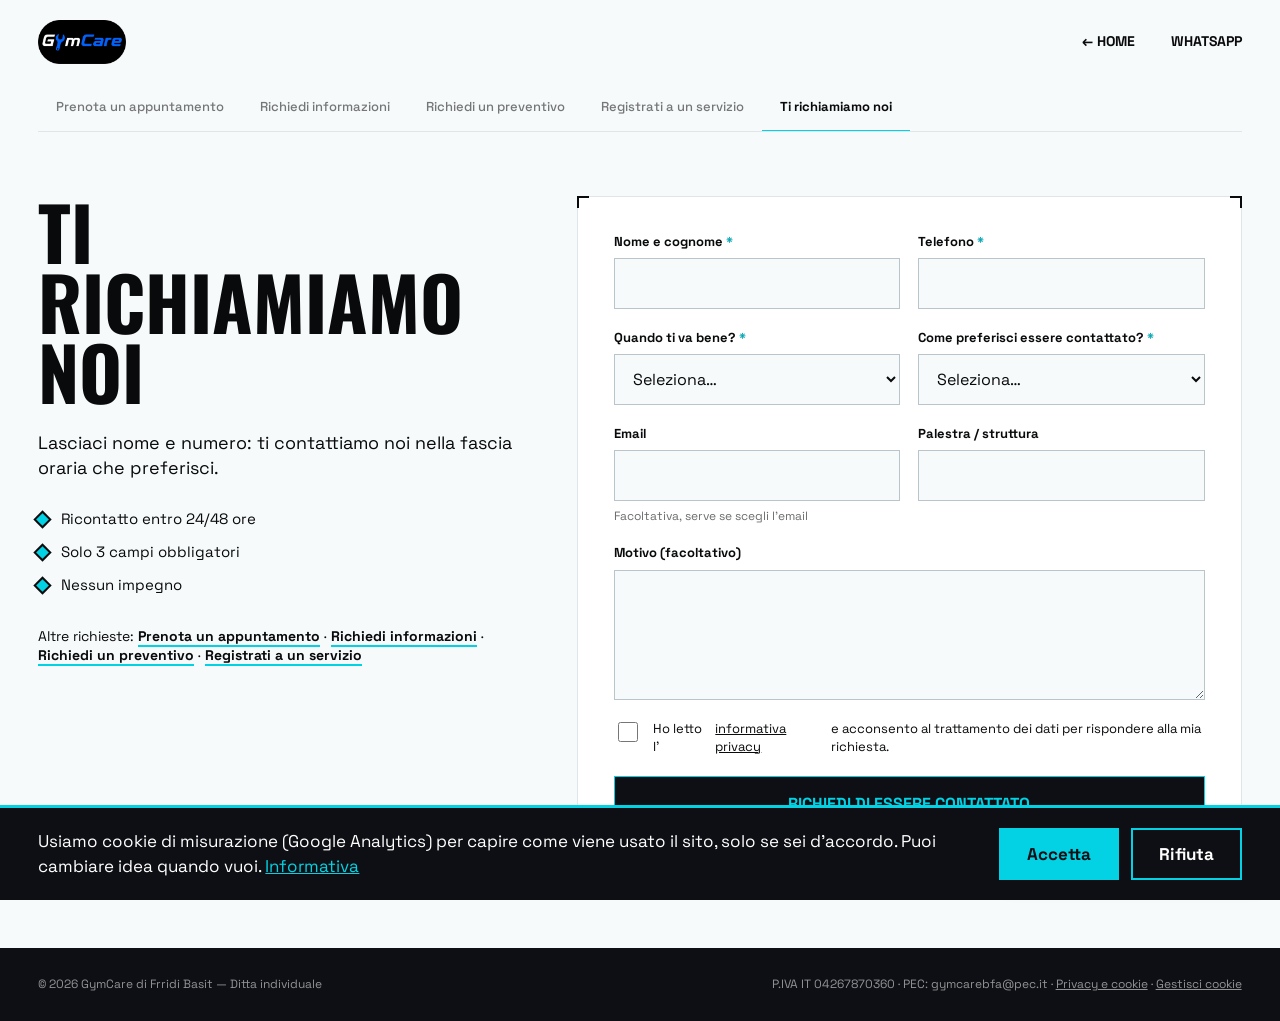
<file: ricontatto.html>
<!doctype html>
<html lang="it"><head><meta charset="utf-8"><meta name="viewport" content="width=device-width, initial-scale=1, viewport-fit=cover">
<title>Ti richiamiamo noi — GymCare BFA</title><meta name="description" content="Lasciaci nome e numero: ti contattiamo noi nella fascia oraria che preferisci.">
<link rel="canonical" href="https://gymcarebfa.com/ricontatto.html"><meta name="theme-color" content="#f7fafb">
<link rel="icon" type="image/png" href="favicon.png">
<link rel="preconnect" href="https://fonts.googleapis.com"><link rel="preconnect" href="https://fonts.gstatic.com" crossorigin>
<link href="https://fonts.googleapis.com/css2?family=Oswald:wght@400;500;700&family=Space+Grotesk:wght@400;500;700&display=swap" rel="stylesheet">
<link rel="stylesheet" href="richieste.css"></head><body>
<header><a href="index.html" aria-label="GymCare, torna alla home"><img src="logo.png" alt="GymCare" width="600" height="300"></a>
<div class="l"><a href="index.html">← Home</a><a href="https://wa.me/393883053433">WhatsApp</a></div></header>
<nav class="tabs" aria-label="Tipo di richiesta"><a href="appuntamento.html">Prenota un appuntamento</a><a href="informazioni.html">Richiedi informazioni</a><a href="preventivo.html">Richiedi un preventivo</a><a href="registrazione.html">Registrati a un servizio</a><a href="ricontatto.html" aria-current="page">Ti richiamiamo noi</a></nav>
<main><div class="lft"><h1>Ti richiamiamo noi</h1><p class="lead">Lasciaci nome e numero: ti contattiamo noi nella fascia oraria che preferisci.</p>
<ul class="chk"><li>Ricontatto entro 24/48 ore</li><li>Solo 3 campi obbligatori</li><li>Nessun impegno</li></ul>
<p class="alt">Altre richieste: <a href="appuntamento.html">Prenota un appuntamento</a> · <a href="informazioni.html">Richiedi informazioni</a> · <a href="preventivo.html">Richiedi un preventivo</a> · <a href="registrazione.html">Registrati a un servizio</a></p></div>
<div>
<div class="card"><i></i><i></i><i></i><i></i>
<noscript><p class="err">Per inviare il modulo serve JavaScript. Scrivici su <a href="https://wa.me/393883053433"><u>WhatsApp</u></a> o a gymcarebfa@gmail.com.</p></noscript>
<form method="POST" novalidate>
<input type="hidden" name="subject" value="[GymCare sito] Ti richiamiamo noi"><input type="hidden" name="from_name" value="Sito GymCare"><input type="hidden" name="tipo_richiesta" value="Ti richiamiamo noi"><input type="hidden" name="riferimento" value="" data-l="Riferimento">
<input class="hp" type="checkbox" name="botcheck" tabindex="-1" autocomplete="off" aria-hidden="true">
<div class="f"><label for="nome" class="req">Nome e cognome</label><input id="nome" name="nome" type="text" data-l="Nome e cognome" required autocomplete="name" placeholder=""></div><div class="f"><label for="telefono" class="req">Telefono</label><input id="telefono" name="telefono" type="tel" data-l="Telefono" required autocomplete="tel" placeholder=""></div><div class="f"><label for="fascia" class="req">Quando ti va bene?</label><select id="fascia" name="fascia" data-l="Quando ti va bene?" required><option value="">Seleziona…</option><option>Mattina (8–13)</option><option>Pomeriggio (13–18)</option><option>Indifferente</option></select></div><div class="f"><label for="canale" class="req">Come preferisci essere contattato?</label><select id="canale" name="canale" data-l="Come preferisci essere contattato?" required><option value="">Seleziona…</option><option>Telefonata</option><option>WhatsApp</option><option>Email</option></select></div><div class="f"><label for="email" class="">Email</label><input id="email" name="email" type="email" data-l="Email" autocomplete="email" placeholder=""><div class="f-h hint">Facoltativa, serve se scegli l’email</div></div><div class="f"><label for="struttura" class="">Palestra / struttura</label><input id="struttura" name="struttura" type="text" data-l="Palestra / struttura" autocomplete="organization" placeholder=""></div><div class="f full"><label for="motivo" class="">Motivo (facoltativo)</label><textarea id="motivo" name="motivo" data-l="Motivo (facoltativo)" placeholder=""></textarea></div>
<div class="f full"><label class="consent"><input type="checkbox" name="privacy" value="accettata" required>Ho letto l’<a href="privacy.html" target="_blank" rel="noopener"><u>informativa privacy</u></a> e acconsento al trattamento dei dati per rispondere alla mia richiesta.</label></div>
<div class="err" id="err" role="alert" tabindex="-1" hidden><b>Invio non riuscito.</b> I tuoi dati non sono stati inviati. Riprova tra poco, oppure scrivici su <a href="https://wa.me/393883053433"><u>WhatsApp</u></a> o a <a href="mailto:gymcarebfa@gmail.com"><u>gymcarebfa@gmail.com</u></a>.</div>
<div class="f full"><button class="btn" type="submit">Richiedi di essere contattato</button></div>
</form></div>
<section class="card ok" id="ok" role="status" tabindex="-1" hidden><i></i><i></i><i></i><i></i>
<div class="mk" aria-hidden="true"><svg width="30" height="30" viewBox="0 0 24 24" fill="none" stroke="#0e0f14" stroke-width="3"><path d="M4 12.5l5 5L20 6.5"/></svg></div>
<h2>Richiesta di ricontatto ricevuta</h2><div class="ref">Riferimento: <b></b></div>
<p>Abbiamo ricevuto i tuoi dati. Ti contattiamo entro 24/48 ore, nella fascia oraria che hai indicato.</p><p>Conserva il riferimento: se ci scrivi, citalo. Qui sotto trovi il riepilogo di quanto ci hai inviato.</p>
<dl class="rec" id="rec"></dl>
<p>Hai urgenza? Chiamaci o scrivici su WhatsApp al <b>+39 388 305 3433</b> (lun–ven 8:00–18:00).</p>
<div class="acts"><a class="btn" href="index.html">Torna al sito</a><button class="btn o" id="print" type="button">Stampa riepilogo</button><button class="btn o" id="again" type="button">Invia un’altra richiesta</button></div></section>
</div></main>
<footer><span>© 2026 GymCare di Frridi Basit — Ditta individuale</span><span>P.IVA IT 04267870360 · PEC: gymcarebfa@pec.it · <a href="privacy.html"><u>Privacy e cookie</u></a> · <a href="#" data-cookie-reset><u>Gestisci cookie</u></a></span></footer>
<script src="sito.js" defer></script><script src="richieste.js"></script></body></html>
</file>
<file: richieste.css>
:root{--bg:#f7fafb;--fg:#090a0b;--ink:#0e0f14;--line:#dfe5e9;--steel:#b6c1c8;--acc:#02d2e3;--accd:#00a3b0;--disp:"Oswald",Impact,sans-serif;--sans:"Space Grotesk",system-ui,sans-serif}
*{box-sizing:border-box}
body{margin:0;background:var(--bg);color:var(--fg);font:16px/1.4 var(--sans);padding:env(safe-area-inset-top) 0 env(safe-area-inset-bottom)}
a{color:inherit;text-decoration:none}a:hover{color:var(--accd)}
.sr{position:absolute;width:1px;height:1px;overflow:hidden;clip:rect(0 0 0 0)}
header{display:flex;justify-content:space-between;align-items:center;gap:16px;padding:20px clamp(20px,3vw,40px)}
header img{height:44px;width:auto;display:block}
header .l{display:flex;gap:clamp(14px,3vw,36px);align-items:center;font-size:14px;font-weight:700;text-transform:uppercase}
.tabs{display:flex;gap:0;overflow-x:auto;margin:0 clamp(20px,3vw,40px);border-bottom:1px solid var(--line)}
.tabs a{flex:none;padding:14px 18px;font-size:13px;font-weight:500;color:rgb(9 10 11/.55);border-bottom:2px solid transparent;margin-bottom:-1px;white-space:nowrap}
.tabs a[aria-current]{color:var(--fg);border-bottom-color:var(--acc);font-weight:700}
main{display:grid;grid-template-columns:minmax(0,5fr) minmax(0,7fr);gap:clamp(28px,5vw,72px);padding:clamp(28px,5vw,64px) clamp(20px,3vw,40px) 80px;max-width:1280px;margin:0 auto}
@media(max-width:900px){main{grid-template-columns:1fr}}
.lft{container-type:inline-size}
h1{margin:0;font:700 clamp(40px,6.4vw,92px)/.95 var(--disp);font-size:clamp(34px,var(--h1,15.5cqw),92px);text-transform:uppercase;overflow-wrap:anywhere}
.lead{font-size:clamp(16px,1.4vw,19px);max-width:30em;margin:24px 0 0}
.chk{list-style:none;padding:0;margin:28px 0 0;display:grid;gap:12px;font-size:15px}
.chk li::before{content:"";display:inline-block;width:9px;height:9px;background:var(--acc);box-shadow:0 0 0 2px var(--fg);transform:rotate(45deg);margin-right:14px}
.alt{margin-top:32px;font-size:14px}.alt a{font-weight:700;border-bottom:2px solid var(--acc)}
.card{position:relative;background:#fff;border:1px solid var(--line);padding:clamp(20px,3vw,36px)}
.card i{position:absolute;width:12px;height:12px;border:0 solid var(--fg)}
.card i:nth-of-type(1){top:-1px;left:-1px;border-top-width:2px;border-left-width:2px}
.card i:nth-of-type(2){top:-1px;right:-1px;border-top-width:2px;border-right-width:2px}
.card i:nth-of-type(3){bottom:-1px;left:-1px;border-bottom-width:2px;border-left-width:2px}
.card i:nth-of-type(4){bottom:-1px;right:-1px;border-bottom-width:2px;border-right-width:2px}
form{display:grid;grid-template-columns:1fr 1fr;gap:20px 18px}
.f{display:grid;gap:7px;align-content:start;min-width:0;border:0;padding:0;margin:0}.f.full{grid-column:1/-1}
@media(max-width:560px){.f{grid-column:1/-1}}
label,legend{font-size:13px;font-weight:700;padding:0}
.req::after{content:" *";color:var(--accd)}
input,select,textarea{font:inherit;font-size:16px;width:100%;padding:13px 14px;border:1px solid #b9c4cb;background:var(--bg);color:var(--fg);border-radius:0}
textarea{min-height:130px;resize:vertical}
input:focus,select:focus,textarea:focus{outline:2px solid var(--acc);outline-offset:1px;border-color:var(--fg)}
.opts{display:grid;grid-template-columns:repeat(auto-fit,minmax(200px,1fr));gap:8px}
.opt{display:flex;gap:10px;align-items:center;padding:11px 12px;border:1px solid #b9c4cb;font-weight:500;font-size:15px;cursor:pointer}
.opt input{width:18px;height:18px;margin:0;accent-color:#00a3b0;flex:none}
.opt:has(input:checked){border-color:var(--fg);background:#e9fbfd}
.hint{font-size:12px;color:rgb(9 10 11/.6)}
.consent{display:flex;gap:12px;align-items:flex-start;font-size:13px;font-weight:400}
.consent input{width:20px;height:20px;margin-top:2px;flex:none;accent-color:#00a3b0}
details{font-size:12px;color:rgb(9 10 11/.7);margin-top:8px}summary{cursor:pointer;font-weight:700}details p{margin:8px 0 0}
.hp{position:absolute;left:-9999px}
.btn{font:700 16px var(--sans);text-transform:uppercase;background:var(--ink);color:var(--acc);border:1px solid var(--acc);padding:16px 28px;cursor:pointer;display:inline-flex;gap:14px;align-items:center;justify-content:center;transition:background .2s,color .2s}
.btn:hover,.btn:focus-visible{background:var(--acc);color:var(--ink)}
.btn:disabled{opacity:.6;cursor:wait}
.btn.o{background:transparent;color:var(--fg);border-color:var(--fg)}.btn.o:hover{background:var(--fg);color:#fff}
.err{grid-column:1/-1;border-left:4px solid #d4351c;background:#fdeeea;padding:14px 16px;font-size:14px}
.ok{background:var(--ink);color:#fff;border-color:var(--ink)}
.ok i{border-color:var(--acc)!important}
.ok .mk{width:64px;height:64px;background:var(--acc);display:grid;place-items:center;clip-path:polygon(50% 0,100% 28%,100% 72%,50% 100%,0 72%,0 28%);animation:pop .5s cubic-bezier(.33,0,0,1)}
@keyframes pop{from{transform:scale(.4);opacity:0}}
.ok h2{font:700 clamp(32px,4vw,52px)/1 var(--disp);text-transform:uppercase;color:var(--acc);margin:22px 0 10px}
.ok .ref{display:inline-block;border:1px solid rgba(255,255,255,.25);padding:8px 12px;font-weight:700;margin:6px 0 18px;letter-spacing:.04em}
.ok p{color:var(--steel);max-width:34em;margin:0 0 14px}
.rec{margin:20px 0;border-top:1px solid rgba(255,255,255,.15);display:grid}
.rec div{display:grid;grid-template-columns:minmax(110px,1fr) 2fr;gap:12px;padding:10px 0;border-bottom:1px solid rgba(255,255,255,.15);font-size:14px}
.rec dt{color:var(--acc);font-size:12px}.rec dd{margin:0;word-break:break-word}
.acts{display:flex;gap:12px;flex-wrap:wrap;margin-top:22px}
.ok .btn.o{color:#fff;border-color:rgba(255,255,255,.5)}.ok .btn.o:hover{background:#fff;color:var(--ink)}
[hidden]{display:none!important}
footer{padding:28px clamp(20px,3vw,40px);background:var(--ink);color:rgba(255,255,255,.55);font-size:12px;display:flex;justify-content:space-between;gap:16px;flex-wrap:wrap}
:focus-visible{outline:2px solid var(--acc);outline-offset:3px}
@media print{header,.tabs,footer,.acts,.lft{display:none}main{display:block}.ok{background:#fff;color:#000;border:0}.ok p,.rec dt{color:#000}.ok h2{color:#000}}
@media(prefers-reduced-motion:reduce){.ok .mk{animation:none}.btn{transition:none}}
main.pv{display:block;max-width:820px;font-size:17px;line-height:1.6}
.pv h1{font-size:clamp(34px,7vw,60px);margin-bottom:8px}.pv h2{font:700 24px var(--disp);text-transform:uppercase;margin:36px 0 8px}
.pv p,.pv li{max-width:none}.pv ul{padding-left:22px}.pv .btn{margin-top:12px}
</file>
